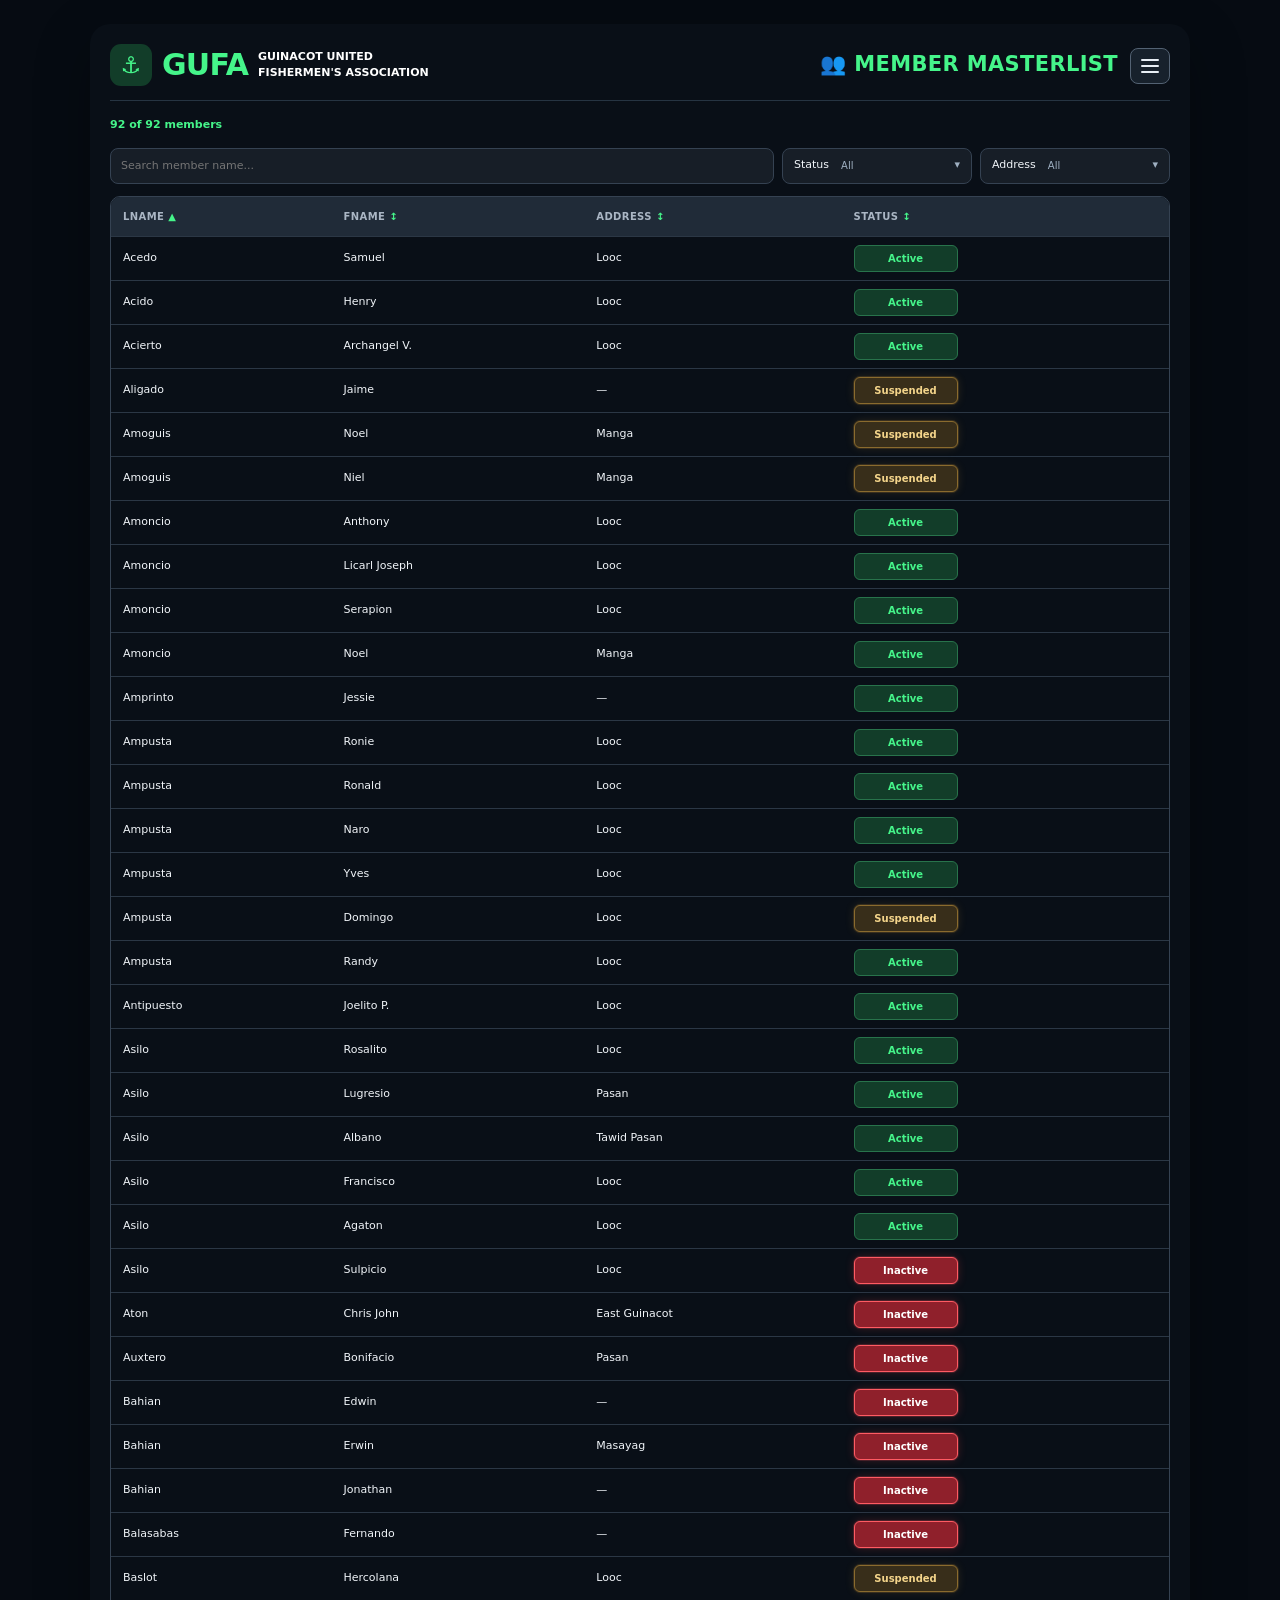
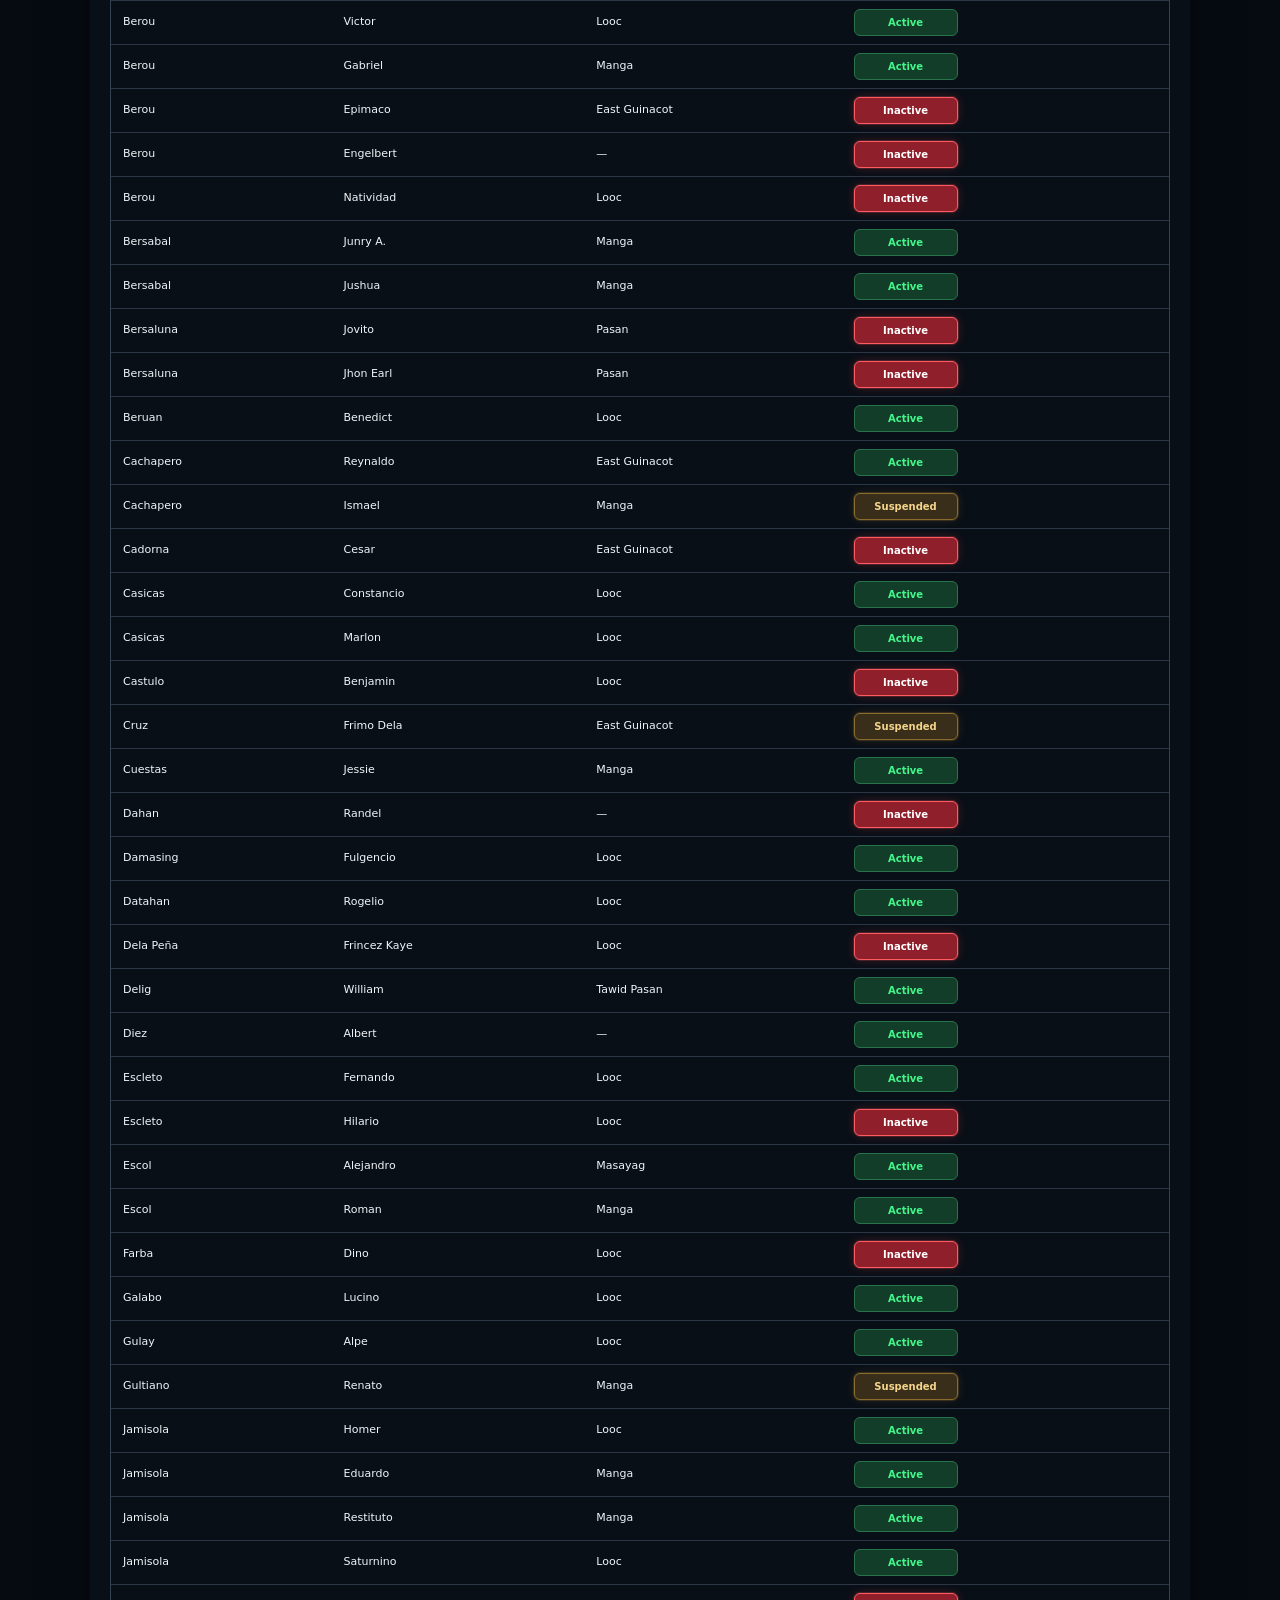
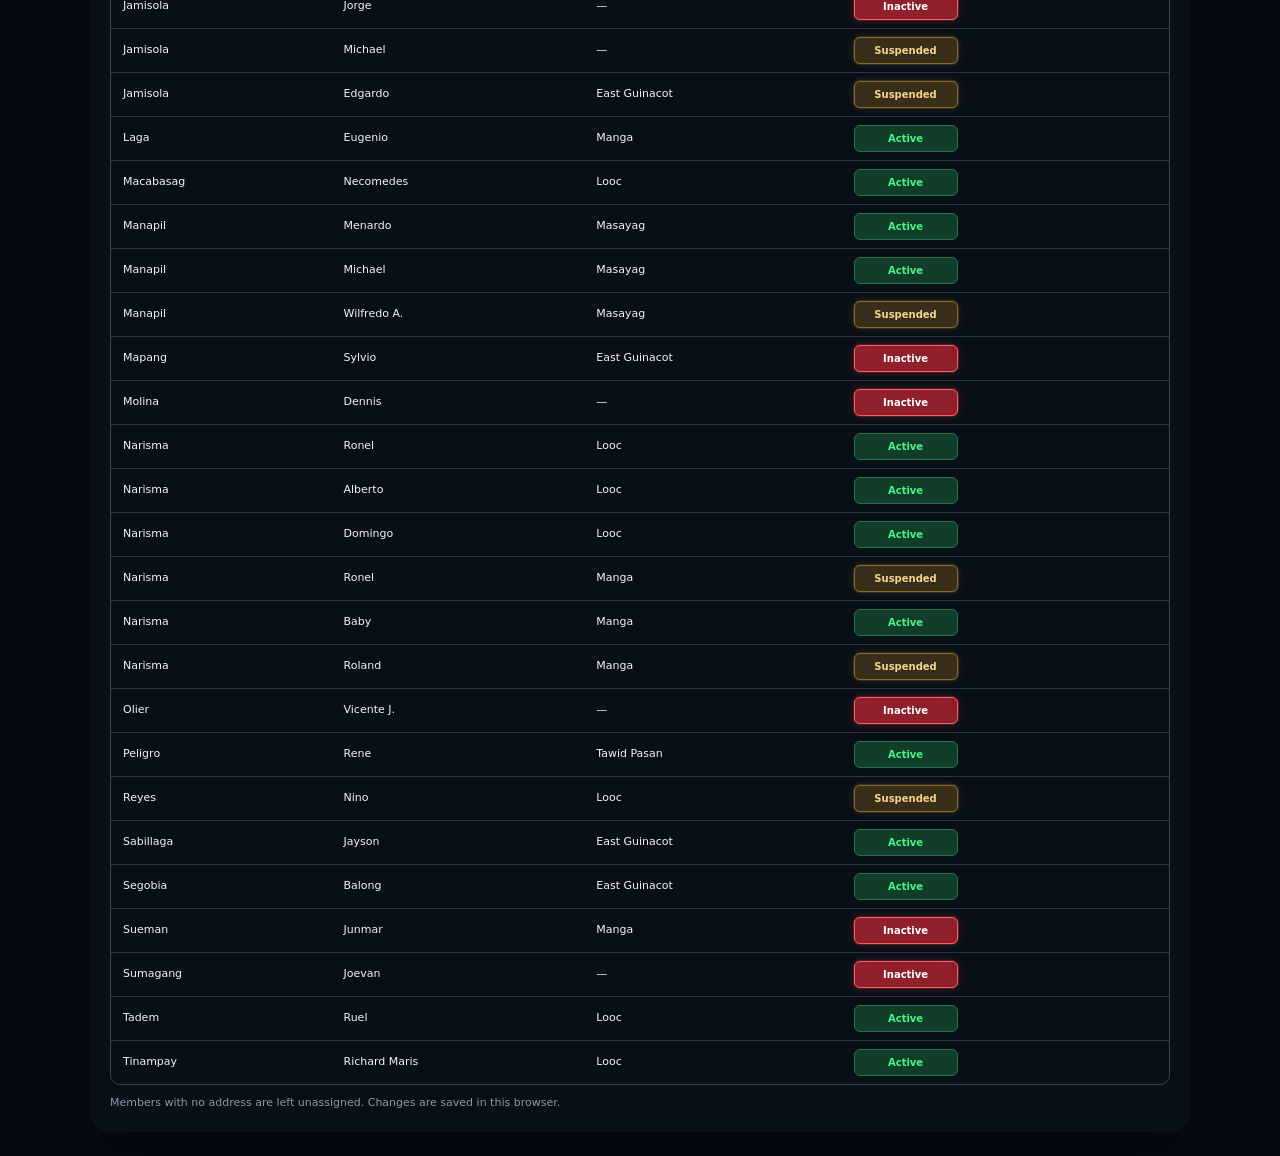
<file: index.html>
<!DOCTYPE html>
<html lang="en">
<head>
  <meta charset="UTF-8" />
  <meta name="viewport" content="width=device-width, initial-scale=1.0" />
  <meta name="theme-color" content="#090f17" />
  <meta name="description" content="GUFA — Guinacot United Fishermen's Association. Access the member masterlist, Bantay Schedule, and weekly attendance in one place." />
  <meta property="og:type" content="website" />
  <meta property="og:site_name" content="GUFA | Guinacot United Fishermen's Association" />
  <meta property="og:title" content="GUFA | Guinacot United Fishermen's Association" />
  <meta property="og:description" content="Member Masterlist, Bantay Schedule, and Attendance — the community hub of Guinacot United Fishermen's Association." />
  <meta property="og:url" content="https://alpegulayni.github.io/Lambaklad/" />
  <meta property="og:image" content="https://alpegulayni.github.io/Lambaklad/assets/gufa-social-preview.jpg" />
  <meta property="og:image:secure_url" content="https://alpegulayni.github.io/Lambaklad/assets/gufa-social-preview.jpg" />
  <meta property="og:image:type" content="image/jpeg" />
  <meta property="og:image:width" content="1200" />
  <meta property="og:image:height" content="630" />
  <meta property="og:image:alt" content="GUFA — Guinacot United Fishermen's Association" />
  <meta name="twitter:card" content="summary_large_image" />
  <meta name="twitter:title" content="GUFA | Guinacot United Fishermen's Association" />
  <meta name="twitter:description" content="Member Masterlist, Bantay Schedule, and Attendance in one place." />
  <meta name="twitter:image" content="https://alpegulayni.github.io/Lambaklad/assets/gufa-social-preview.jpg" />
  <title>GUFA | Guinacot United Fishermen's Association</title>
  <link href="https://cdn.jsdelivr.net/npm/bootstrap@5.3.3/dist/css/bootstrap.min.css" rel="stylesheet" crossorigin="anonymous" />
  <link rel="stylesheet" href="styles.css" />
  <script src="data.js" defer></script>
  <script src="members.js" defer></script>
</head>
<body>
  <main class="schedule-shell">
    <header class="site-header row g-0">
      <div class="col-6 header-brand-col">
        <div class="brand">
          <div class="brand-mark" aria-hidden="true">⚓</div>
          <div class="brand-copy">
            <div class="brand-name">GUFA</div>
            <div class="association-name">
              <span>GUINACOT UNITED</span>
              <span>FISHERMEN'S ASSOCIATION</span>
            </div>
          </div>
        </div>
      </div>
      <div class="col-6 header-title-col">
        <h1 id="page-title">👥 MEMBER MASTERLIST</h1>
      </div>
      <nav class="gufa-menu-nav" aria-label="GUFA pages"><div class="dropdown"><button class="gufa-menu-toggle dropdown-toggle" type="button" data-bs-toggle="dropdown" aria-expanded="false" aria-label="Open navigation menu"><span class="gufa-menu-icon" aria-hidden="true"><span></span><span></span><span></span></span></button><ul class="dropdown-menu dropdown-menu-end gufa-dropdown-menu"><li><a class="dropdown-item active" href="./" aria-current="page">Member Masterlist</a></li><li><a class="dropdown-item" href="schedule/">Bantay Schedule</a></li><li><a class="dropdown-item" href="attendance/">Attendance</a></li></ul></div></nav>
    </header>


    <section id="members-page" class="members-page" aria-label="Member masterlist">
      <div class="members-toolbar">
        <div class="members-count" id="members-count"></div>
      </div>
      <div class="members-filters">
        <input id="member-search" type="search" placeholder="Search member name..." aria-label="Search members">
        <details class="member-filter-dropdown" id="member-status-filter">
          <summary><span>Status</span><span class="filter-selection-count">All</span></summary>
          <div class="member-filter-panel">
            <div class="filter-panel-actions"><button type="button" data-filter-action="toggle">Select all</button></div>
            <label><input type="checkbox" value="Active"> Active</label>
            <label><input type="checkbox" value="Suspended"> Suspended</label>
            <label><input type="checkbox" value="Inactive"> Inactive</label>
          </div>
        </details>
        <details class="member-filter-dropdown" id="member-address-filter">
          <summary><span>Address</span><span class="filter-selection-count">All</span></summary>
          <div class="member-filter-panel">
            <div class="filter-panel-actions"><button type="button" data-filter-action="toggle">Select all</button></div>
            <label><input type="checkbox" value="Looc"> Looc</label>
            <label><input type="checkbox" value="Pasan"> Pasan</label>
            <label><input type="checkbox" value="Manga"> Manga</label>
            <label><input type="checkbox" value="East Guinacot"> East Guinacot</label>
            <label><input type="checkbox" value="Tawid Pasan"> Tawid Pasan</label>
            <label><input type="checkbox" value="Unassigned"> Unassigned</label>
          </div>
        </details>
      </div>
      <div class="members-table-wrap">
        <table class="members-table">
          <thead><tr>
            <th class="member-name-col lname-col"><button type="button" class="column-sort" data-member-sort="lastName">LNAME <span class="sort-indicator">↕</span></button></th>
            <th class="member-name-col fname-col"><button type="button" class="column-sort" data-member-sort="firstName">FNAME <span class="sort-indicator">↕</span></button></th>
            <th><button type="button" class="column-sort" data-member-sort="address">Address <span class="sort-indicator">↕</span></button></th>
            <th><button type="button" class="column-sort" data-member-sort="status">Status <span class="sort-indicator">↕</span></button></th>
          </tr></thead>
          <tbody id="members-table-body"></tbody>
        </table>
      </div>
      <p class="members-footnote">Members with no address are left unassigned. Changes are saved in this browser.</p>
    </section>


  </main>
  <script src="https://cdn.jsdelivr.net/npm/bootstrap@5.3.3/dist/js/bootstrap.bundle.min.js" crossorigin="anonymous"></script>
</body>
</html>
</file>
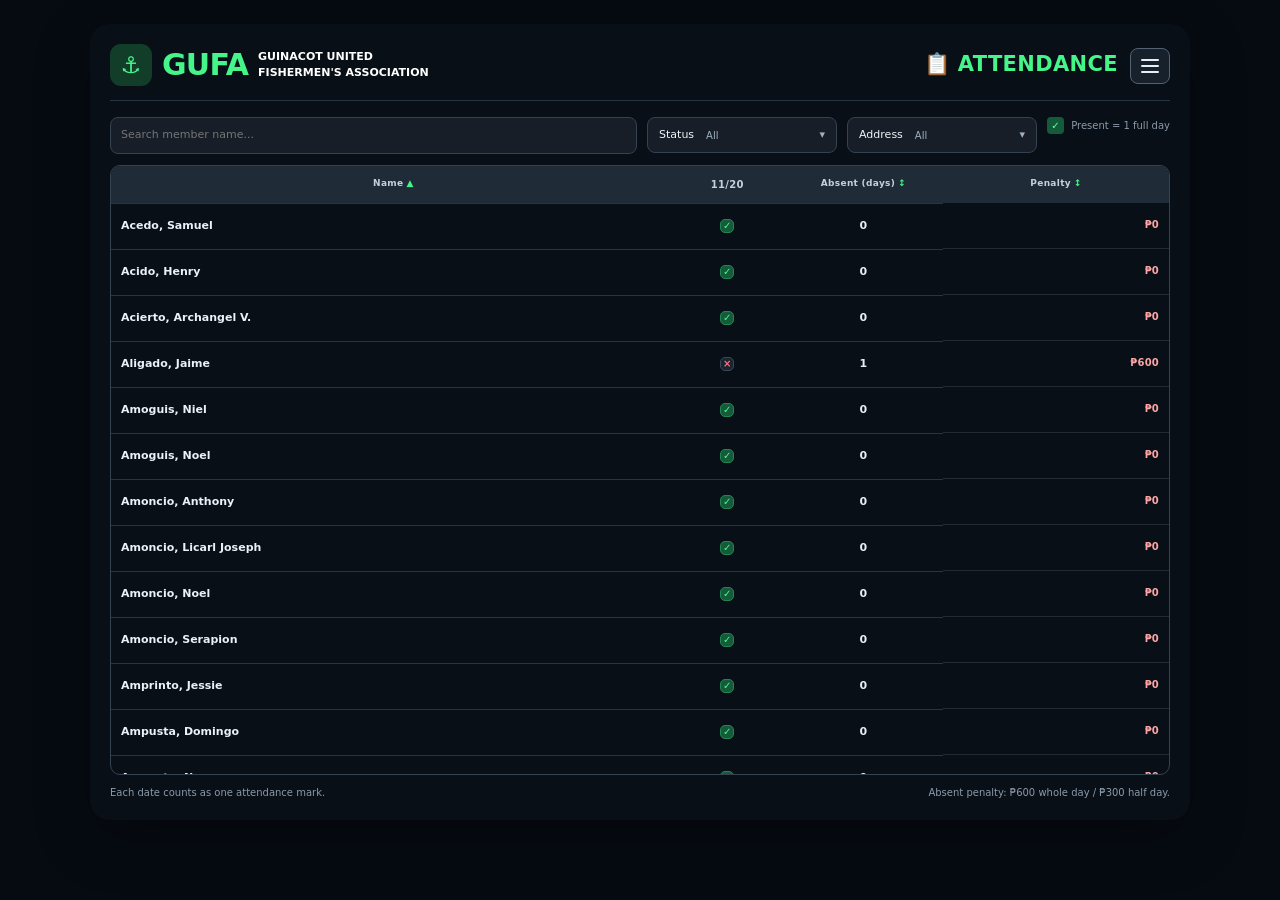
<file: attendance/index.html>
<!DOCTYPE html>
<html lang="en">
<head>
  <meta charset="UTF-8" />
  <meta name="viewport" content="width=device-width, initial-scale=1.0" />
  <meta name="theme-color" content="#090f17" />
  <meta name="description" content="GUFA attendance records and member attendance information — Guinacot United Fishermen's Association." />
  <link rel="canonical" href="https://alpegulayni.github.io/Lambaklad/attendance/" />
  <meta property="og:type" content="website" />
  <meta property="og:site_name" content="GUFA | Guinacot United Fishermen's Association" />
  <meta property="og:title" content="GUFA | Attendance" />
  <meta property="og:description" content="GUFA attendance records and member attendance information — Guinacot United Fishermen's Association." />
  <meta property="og:url" content="https://alpegulayni.github.io/Lambaklad/attendance/" />
  <meta property="og:image" content="https://alpegulayni.github.io/Lambaklad/assets/attendance-social-preview.jpg" />
  <meta property="og:image:secure_url" content="https://alpegulayni.github.io/Lambaklad/assets/attendance-social-preview.jpg" />
  <meta property="og:image:type" content="image/jpeg" />
  <meta property="og:image:width" content="1200" />
  <meta property="og:image:height" content="630" />
  <meta property="og:image:alt" content="GUFA — Guinacot United Fishermen's Association" />
  <meta name="twitter:card" content="summary_large_image" />
  <meta name="twitter:title" content="GUFA | Attendance" />
  <meta name="twitter:description" content="GUFA attendance records and member attendance information — Guinacot United Fishermen's Association." />
  <meta name="twitter:image" content="https://alpegulayni.github.io/Lambaklad/assets/attendance-social-preview.jpg" />
  <title>GUFA | Attendance</title>
  <link href="https://cdn.jsdelivr.net/npm/bootstrap@5.3.3/dist/css/bootstrap.min.css" rel="stylesheet" crossorigin="anonymous" />
  <link rel="stylesheet" href="../styles.css" />
  <script src="../data.js" defer></script>
  <script src="attendance.js" defer></script>
</head>
<body>
  <main class="schedule-shell">
    <header class="site-header row g-0">
      <div class="col-6 header-brand-col">
        <div class="brand">
          <div class="brand-mark" aria-hidden="true">⚓</div>
          <div class="brand-copy">
            <div class="brand-name">GUFA</div>
            <div class="association-name">
              <span>GUINACOT UNITED</span>
              <span>FISHERMEN'S ASSOCIATION</span>
            </div>
          </div>
        </div>
      </div>
      <div class="col-6 header-title-col">
        <h1>📋 ATTENDANCE</h1>
      </div>
      <nav class="gufa-menu-nav" aria-label="GUFA pages"><div class="dropdown"><button class="gufa-menu-toggle dropdown-toggle" type="button" data-bs-toggle="dropdown" aria-expanded="false" aria-label="Open navigation menu"><span class="gufa-menu-icon" aria-hidden="true"><span></span><span></span><span></span></span></button><ul class="dropdown-menu dropdown-menu-end gufa-dropdown-menu"><li><a class="dropdown-item" href="../" >Member Masterlist</a></li><li><a class="dropdown-item" href="../schedule/">Bantay Schedule</a></li><li><a class="dropdown-item active" href="./" aria-current="page">Attendance</a></li></ul></div></nav>
    </header>


    <section class="attendance-page" aria-label="Weekly attendance">
<div class="attendance-tools">
        <input id="attendance-search" type="search" placeholder="Search member name..." aria-label="Search members" />
        <details class="member-filter-dropdown attendance-filter-dropdown" id="attendance-status-filter">
          <summary><span>Status</span><span class="filter-selection-count">All</span></summary>
          <div class="member-filter-panel">
            <div class="filter-panel-actions"><button type="button" data-filter-action="toggle">Select all</button></div>
            <label><input type="checkbox" value="Active"> Active</label>
            <label><input type="checkbox" value="Suspended"> Suspended</label>
            <label><input type="checkbox" value="Inactive"> Inactive</label>
          </div>
        </details>
        <details class="member-filter-dropdown attendance-filter-dropdown" id="attendance-address-filter">
          <summary><span>Address</span><span class="filter-selection-count">All</span></summary>
          <div class="member-filter-panel">
            <div class="filter-panel-actions"><button type="button" data-filter-action="toggle">Select all</button></div>
            <label><input type="checkbox" value="Looc"> Looc</label>
            <label><input type="checkbox" value="Pasan"> Pasan</label>
            <label><input type="checkbox" value="Manga"> Manga</label>
            <label><input type="checkbox" value="East Guinacot"> East Guinacot</label>
            <label><input type="checkbox" value="Tawid Pasan"> Tawid Pasan</label>
            <label><input type="checkbox" value="Unassigned"> Unassigned</label>
          </div>
        </details>
        <span class="attendance-key"><b>✓</b> Present = 1 full day</span>
      </div>
      <div class="attendance-table-wrap">
        <table class="attendance-table">
          <thead><tr class="day-heading"><th>Name</th><th>Loading attendance…</th><th>Absent (days)</th><th>Penalty</th></tr></thead>
          <tbody id="attendance-table-body"></tbody>
        </table>
      </div>
      <div class="attendance-footer"><span>Each date counts as one attendance mark.</span><span>Absent penalty: ₱600 whole day / ₱300 half day.</span></div>
    </section>
  </main>
  <script src="https://cdn.jsdelivr.net/npm/bootstrap@5.3.3/dist/js/bootstrap.bundle.min.js" crossorigin="anonymous"></script>
</body>
</html>
</file>
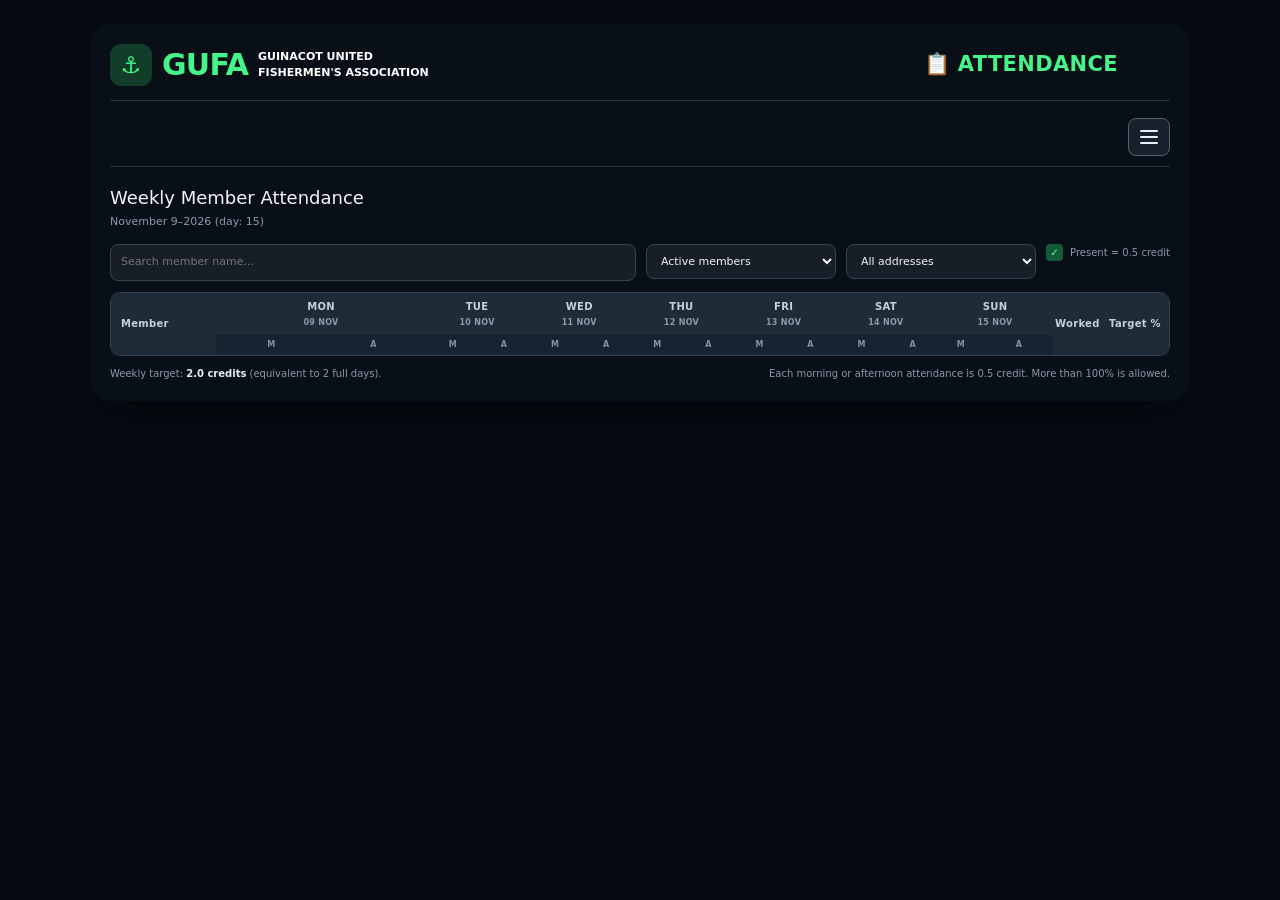
<file: attendance.html>
<!DOCTYPE html>
<html lang="en">
<head>
  <meta charset="UTF-8" />
  <meta name="viewport" content="width=device-width, initial-scale=1.0" />
  <meta name="theme-color" content="#090f17" />
  <title>GUFA | Attendance</title>
  <link href="https://cdn.jsdelivr.net/npm/bootstrap@5.3.3/dist/css/bootstrap.min.css" rel="stylesheet" crossorigin="anonymous" />
  <link rel="stylesheet" href="styles.css" />
  <script src="data.js" defer></script>
  <script src="attendance-data.js" defer></script>
  <script src="attendance.js" defer></script>
</head>
<body>
  <main class="schedule-shell">
    <header class="site-header row g-0">
      <div class="col-6 header-brand-col">
        <div class="brand">
          <div class="brand-mark" aria-hidden="true">⚓</div>
          <div class="brand-copy">
            <div class="brand-name">GUFA</div>
            <div class="association-name">
              <span>GUINACOT UNITED</span>
              <span>FISHERMEN'S ASSOCIATION</span>
            </div>
          </div>
        </div>
      </div>
      <div class="col-6 header-title-col">
        <h1>📋 ATTENDANCE</h1>
      </div>
    </header>

    <nav class="gufa-menu-nav" aria-label="GUFA pages"><div class="dropdown"><button class="gufa-menu-toggle dropdown-toggle" type="button" data-bs-toggle="dropdown" aria-expanded="false" aria-label="Open navigation menu"><span class="gufa-menu-icon" aria-hidden="true"><span></span><span></span><span></span></span></button><ul class="dropdown-menu dropdown-menu-end gufa-dropdown-menu"><li><a class="dropdown-item" href="index.html">Bantay Schedule</a></li><li><a class="dropdown-item" href="index.html?page=members">Member Masterlist</a></li><li><a class="dropdown-item active" href="attendance.html" aria-current="page">Attendance</a></li></ul></div></nav>

    <section class="attendance-page" aria-label="Weekly attendance">
      <div class="members-toolbar attendance-toolbar">
        <div><h2>Weekly Member Attendance</h2><p id="attendance-week-label">November 9–15, 2026</p></div>
        <div class="attendance-summary" id="attendance-summary"></div>
      </div>
      <div class="attendance-tools">
        <input id="attendance-search" type="search" placeholder="Search member name..." aria-label="Search members" />
        <select id="attendance-status-filter" aria-label="Filter member status"><option value="Active">Active members</option><option value="All">All members</option><option value="Suspended">Suspended members</option></select>
        <select id="attendance-address-filter" aria-label="Filter by address"><option value="All">All addresses</option><option value="Looc">Looc</option><option value="Pasan">Pasan</option><option value="Manga">Manga</option><option value="East Guinacot">East Guinacot</option><option value="Unassigned">Unassigned</option></select>
        <span class="attendance-key"><b>✓</b> Present = 0.5 credit</span>
      </div>
      <div class="attendance-table-wrap">
        <table class="attendance-table">
          <thead>
            <tr class="day-heading"><th class="attendance-member-head" rowspan="2">Member</th><th colspan="2">MON<br><small>09 NOV</small></th><th colspan="2">TUE<br><small>10 NOV</small></th><th colspan="2">WED<br><small>11 NOV</small></th><th colspan="2">THU<br><small>12 NOV</small></th><th colspan="2">FRI<br><small>13 NOV</small></th><th colspan="2">SAT<br><small>14 NOV</small></th><th colspan="2">SUN<br><small>15 NOV</small></th><th rowspan="2">Worked</th><th rowspan="2">Target %</th></tr>
            <tr class="session-heading"><th>M</th><th>A</th><th>M</th><th>A</th><th>M</th><th>A</th><th>M</th><th>A</th><th>M</th><th>A</th><th>M</th><th>A</th><th>M</th><th>A</th></tr>
          </thead>
          <tbody id="attendance-table-body"></tbody>
        </table>
      </div>
      <div class="attendance-footer"><span>Weekly target: <strong>2.0 credits</strong> (equivalent to 2 full days).</span><span>Each morning or afternoon attendance is 0.5 credit. More than 100% is allowed.</span></div>
    </section>
  </main>
  <script src="https://cdn.jsdelivr.net/npm/bootstrap@5.3.3/dist/js/bootstrap.bundle.min.js" crossorigin="anonymous"></script>
</body>
</html>
</file>
<file: styles.css>
:root {
  color-scheme: dark;
  --page: #090f17;
  --card: #171e27;
  --card-inner: #202b38;
  --border: #354252;
  --green: #45f58a;
  --text: #f1f5f9;
  --muted: #aab6c4;
}

* { box-sizing: border-box; }

body {
  margin: 0;
  min-height: 100vh;
  padding: 24px;
  background: #060b12;
  color: var(--text);
  font-family: Inter, ui-sans-serif, system-ui, -apple-system, BlinkMacSystemFont, "Segoe UI", sans-serif;
}

.schedule-shell {
  width: min(1100px, 100%);
  margin: 0 auto;
  padding: 20px;
  border-radius: 20px;
  background: var(--page);
  box-shadow: 0 18px 55px rgba(0, 0, 0, .28);
}

.site-header {
  position: relative;
  min-height: 54px;
  display: flex;
  align-items: center;
  justify-content: flex-start;
  border-bottom: 1px solid #263442;
  padding: 0 0 14px;
}

.brand {
  display: flex;
  align-items: center;
  gap: 10px;
  min-width: 0;
}

.brand-mark {
  width: 42px;
  height: 42px;
  display: grid;
  place-items: center;
  flex: 0 0 42px;
  border-radius: 11px;
  background: #123d29;
  color: var(--green);
  font-size: 23px;
}

.brand-name {
  color: var(--green);
  font-size: 30px;
  line-height: 1;
  font-weight: 850;
  letter-spacing: -.8px;
}

.association-name {
  display: flex;
  flex-direction: column;
  gap: 2px;
  color: #fff;
  font-size: 11px;
  line-height: 1.25;
  font-weight: 750;
  white-space: nowrap;
}

.site-header h1 {
  position: absolute;
  left: 50%;
  top: 50%;
  transform: translate(-50%, -50%);
  margin: 0;
  color: var(--green);
  font-size: clamp(15px, 2vw, 21px);
  line-height: 1;
  font-weight: 850;
  letter-spacing: .35px;
  white-space: nowrap;
}

.schedule-grid {
  display: grid;
  grid-template-columns: repeat(2, minmax(0, 1fr));
  gap: 12px;
  padding-top: 16px;
}


.maintenance-card {
  min-width: 0;
  padding: 16px 18px;
  border: 1px solid #37628a;
  border-left: 4px solid #62adff;
  border-radius: 13px;
  background: linear-gradient(120deg, #1b2c40, #172333);
}

.maintenance-heading {
  display: flex;
  align-items: center;
  justify-content: space-between;
  gap: 12px;
  color: #eaf4ff;
  font-size: 13px;
  font-weight: 850;
}

.maintenance-badge {
  padding: 5px 9px;
  border-radius: 6px;
  background: #285681;
  color: #eaf4ff;
  font-size: 9px;
  font-weight: 850;
  white-space: nowrap;
}

.maintenance-dates {
  margin-top: 10px;
  color: #fff;
  font-size: 20px;
  font-weight: 900;
  letter-spacing: .2px;
}

.maintenance-card p {
  margin: 7px 0 12px;
  color: #c3d3e5;
  font-size: 11px;
  line-height: 1.5;
}

.maintenance-note {
  padding-top: 9px;
  border-top: 1px solid #38516c;
  color: #8fc5ff;
  font-size: 9px;
  font-weight: 850;
  letter-spacing: .5px;
}

.schedule-card {
  min-width: 0;
  padding: 12px;
  border: 1px solid var(--border);
  border-radius: 13px;
  background: var(--card);
}

.schedule-card.is-today {
  padding: 10px;
  border: 3px solid var(--green);
  background: #123d29;
}

/* Past duty is visually subdued to indicate it has been completed. */
  /* .schedule-card.is-yesterday {
    opacity: .58;
    filter: grayscale(.72);
    background: #171d26;
    border-color: #303846;
  } */

/* .schedule-card.is-yesterday .group-label {
  color: #9aa4b2;
} */

/* .schedule-card.is-yesterday .fisherman {
  background: #202733;
  border-color: #303846;
} */

.card-top {
  display: grid;
  grid-template-columns: minmax(0, 1fr) minmax(0, 1fr) minmax(0, 1fr);
  align-items: center;
  gap: 4px;
  margin-bottom: 10px;
  min-height: 22px;
}

.date-label {
  display: flex;
  align-items: baseline;
  gap: 5px;
  min-width: 0;
  white-space: nowrap;
}

.date-label strong {
  color: #fff;
  font-size: 12px;
  font-weight: 850;
}

.date-label span {
  color: var(--muted);
  font-size: 10px;
  font-weight: 650;
}

.group-label {
  color: var(--green);
  text-align: center;
  white-space: nowrap;
  font-size: 11px;
  font-weight: 850;
}

.status {
  justify-self: end;
  padding: 5px 7px;
  border-radius: 6px;
  color: #fff;
  font-size: 9px;
  line-height: 1;
  font-weight: 850;
  letter-spacing: .2px;
  white-space: nowrap;
}

.status-yesterday { background: #64748b; } 
.status-today { background: #d92d3a; }
.status-upcoming { background: #2563a8; }
/* .status-yesterday { background: #2563a8; } */

.fishermen-grid {
  display: grid;
  grid-template-columns: repeat(2, minmax(0, 1fr));
  gap: 6px;
}

.fisherman {
  display: flex;
  align-items: center;
  gap: 6px;
  min-width: 0;
  min-height: 32px;
  padding: 6px 7px;
  border: 1px solid #344456;
  border-radius: 7px;
  background: var(--card-inner);
  color: var(--text);
  font-size: 11px;
  line-height: 1.2;
  font-weight: 650;
  overflow-wrap: anywhere;
}

.is-today .fisherman {
  border-color: #28734b;
  background: #174b34;
}

.avatar {
  width: 17px;
  height: 17px;
  flex: 0 0 17px;
  display: grid;
  place-items: center;
  border-radius: 50%;
  background: #293a49;
  color: var(--green);
  font-size: 10px;
  object-fit: cover;
}

.schedule-footer {
  margin-top: 16px;
  padding-top: 13px;
  border-top: 1px solid #263442;
}

.legend {
  display: flex;
  flex-wrap: wrap;
  align-items: center;
  gap: 8px;
}

.legend-item {
  padding: 6px 9px;
  border-radius: 6px;
  color: white;
  font-size: 10px;
  font-weight: 800;
}

/* .legend-item.yesterday { background: #64748b; } */
.legend-item.today { background: #d92d3a; }
.legend-item.upcoming { background: #2563a8; }
.legend-item.yesterday { background: #2563a8; }

.schedule-footer p {
  margin: 12px 0 0;
  color: #8b9aaa;
  text-align: center;
  font-size: 10px;
  font-weight: 650;
  letter-spacing: .3px;
}

@media (max-width: 640px) {
  body { padding: 10px; }
  .schedule-shell { padding: 12px; }
  .brand { gap: 6px; }
  .brand-mark { width: 32px; height: 32px; flex-basis: 32px; font-size: 18px; }
  .brand-name { font-size: 23px; }
  .association-name { font-size: 8px; }
  .site-header h1 { font-size: 12px; }
  .schedule-grid { gap: 8px; }
  .schedule-card { padding: 8px; }
  .schedule-card.is-today { padding: 6px; }
  .card-top { gap: 2px; }
  .date-label { gap: 3px; }
  .date-label strong { font-size: 10px; }
  .date-label span { font-size: 9px; }
  .group-label { font-size: 9px; }
  .status { padding: 4px 5px; font-size: 8px; }
  .fishermen-grid { gap: 4px; }
  .fisherman { padding: 5px 4px; gap: 4px; font-size: 9px; min-height: 29px; }
  .avatar { width: 14px; height: 14px; flex-basis: 14px; font-size: 8px; }
}

@media (max-width: 390px) {
  .association-name { font-size: 7px; }
  .brand-name { font-size: 20px; }
  .site-header h1 { font-size: 10px; }
  .status { font-size: 7px; }
}

@media (max-width: 640px) {
  .maintenance-card { padding: 12px; }
  .maintenance-dates { font-size: 17px; }
}


.page-nav { display:flex; gap:8px; margin:14px 0 2px; padding-bottom:10px; border-bottom:1px solid #263442; }
.nav-link { display:inline-flex; padding:8px 12px; border:1px solid #354252; border-radius:8px; color:#aab6c4; text-decoration:none; font-size:11px; font-weight:800; }
.nav-link:hover, .nav-link.active { border-color:#28734b; background:#123d29; color:#45f58a; }
.members-page { padding-top:16px; }
.members-page[hidden], #schedule-page[hidden], #schedule-footer[hidden] { display:none !important; }
.members-toolbar { display:flex; align-items:center; justify-content:space-between; gap:12px; margin-bottom:14px; }
.members-toolbar h2 { margin:0; color:#f1f5f9; font-size:18px; }
.members-toolbar p, .members-footnote { margin:5px 0 0; color:#8b9aaa; font-size:11px; }
.members-count { color:#45f58a; font-size:11px; font-weight:800; }
.members-filters { display:grid; grid-template-columns:minmax(180px,1fr) 145px 165px 165px; gap:8px; margin-bottom:12px; }
.members-filters input, .members-filters select, .member-select { min-width:0; padding:9px 10px; border:1px solid #354252; border-radius:8px; background:#171e27; color:#f1f5f9; font:inherit; font-size:11px; }
.members-table-wrap { overflow-x:auto; border:1px solid #354252; border-radius:10px; }
.members-table { width:100%; border-collapse:collapse; text-align:left; }
.members-table th { padding:10px 12px; background:#202b38; color:#aab6c4; font-size:10px; text-transform:uppercase; letter-spacing:.4px; }
.members-table td { padding:8px 12px; border-top:1px solid #2b3745; color:#f1f5f9; font-size:11px; }
.member-identity { display:flex; align-items:center; gap:9px; }
.member-identity img, .member-initials { width:30px; height:30px; flex:0 0 30px; border-radius:50%; object-fit:cover; }
.member-initials { display:grid; place-items:center; background:#293a49; color:#45f58a; font-size:9px; font-weight:850; }
.member-select { min-width:130px; padding:6px 8px; }
.members-footnote { margin-top:10px; line-height:1.5; }
@media (max-width:640px) {
  .page-nav { gap:5px; } .nav-link { padding:7px 8px; font-size:9px; }
  .members-filters { grid-template-columns:1fr 1fr; } .members-filters input { grid-column:1 / -1; }
  .members-toolbar { align-items:flex-start; flex-direction:column; }
  .members-table th, .members-table td { padding:7px 8px; }
}

/* Weekly attendance page */
.attendance-page { padding-top:16px; }
.attendance-toolbar { align-items:center; }
.attendance-summary { color:#45f58a; font-size:11px; font-weight:800; text-align:right; }
.attendance-tools { display:flex; align-items:center; gap:9px; margin-bottom:11px; }
.attendance-tools input, .attendance-tools select { min-width:0; padding:9px 10px; border:1px solid #354252; border-radius:8px; background:#171e27; color:#f1f5f9; font:inherit; font-size:11px; }
.attendance-tools input { flex:1; }
.attendance-key { color:#8b9aaa; font-size:10px; white-space:nowrap; }
.attendance-key b { display:inline-grid; place-items:center; width:17px; height:17px; margin-right:4px; border-radius:4px; background:#145c39; color:#6cffaa; }
.attendance-table-wrap { overflow:auto; max-height:calc(100vh - 290px); border:1px solid #354252; border-radius:10px; }
.attendance-table { width:100%; min-width:900px; border-collapse:separate; border-spacing:0; text-align:center; font-variant-numeric:tabular-nums; }
.attendance-table th { position:sticky; top:0; z-index:2; padding:7px 4px; background:#202b38; color:#c5d0dc; font-size:9px; font-weight:850; letter-spacing:.3px; }
.attendance-table .day-heading th { height:37px; }
.attendance-table th small { color:#8b9aaa; font-size:8px; }
.attendance-table .session-heading th { top:51px; padding:4px; background:#172330; color:#8293a5; font-size:8px; }
.attendance-table .attendance-member-head { left:0; z-index:4; min-width:185px; text-align:left; }
.attendance-table td { height:38px; padding:4px; border-top:1px solid #273442; color:#e5edf5; font-size:10px; }
.attendance-table .attendance-member { position:sticky; left:0; z-index:1; min-width:185px; display:table-cell; background:#111a24; text-align:left; white-space:nowrap; }
.attendance-member { align-items:center; }
.attendance-member img, .attendance-member .member-initials { display:inline-grid; vertical-align:middle; width:25px; height:25px; margin-right:7px; border-radius:50%; object-fit:cover; }
.attendance-member strong { display:inline-block; vertical-align:middle; max-width:135px; overflow:hidden; text-overflow:ellipsis; }
.attendance-member small { display:block; margin-left:32px; color:#7f91a3; font-size:8px; }
.attendance-check-cell { width:27px; }
.attendance-check { width:22px; height:22px; padding:0; border:1px solid #394858; border-radius:5px; background:#1a2530; color:#64748b; cursor:pointer; font-size:12px; font-weight:900; }
.attendance-check:hover { border-color:#45f58a; }
.attendance-check.is-present { border-color:#218653; background:#145c39; color:#6cffaa; }
.attendance-worked { min-width:52px; color:#f1f5f9 !important; font-weight:850; }
.attendance-target { min-width:75px; }
.attendance-target strong { display:block; color:#45f58a; font-size:10px; }
.attendance-progress { display:block; width:48px; height:4px; margin:4px auto 0; overflow:hidden; border-radius:5px; background:#293746; }
.attendance-progress i { display:block; height:100%; border-radius:5px; background:#36d879; }
.attendance-inactive { opacity:.48; }
.attendance-footer { display:flex; justify-content:space-between; gap:12px; margin-top:10px; color:#8b9aaa; font-size:10px; }
.attendance-footer strong { color:#e6edf5; }
@media (max-width:640px) {
  .attendance-toolbar { align-items:flex-start; }
  .attendance-tools { flex-wrap:wrap; }
  .attendance-tools input { flex-basis:100%; }
  .attendance-tools select { flex:1; }
  .attendance-key { font-size:9px; }
  .attendance-table-wrap { max-height:calc(100vh - 330px); }
  .attendance-footer { flex-direction:column; gap:4px; }
}

/* Bootstrap responsive shell and navigation */
.gufa-navbar{margin:12px 0 2px;padding:8px 0 10px;border-bottom:1px solid #263442;background:transparent}.gufa-navbar .navbar-brand{color:var(--green);font-size:13px;font-weight:850;letter-spacing:.4px}.gufa-navbar .navbar-toggler{border-color:#536273;padding:5px 8px;box-shadow:none}.gufa-navbar .navbar-toggler:focus{box-shadow:0 0 0 2px rgba(69,245,138,.2)}.gufa-nav-link{display:inline-flex;align-items:center;width:fit-content;padding:8px 12px;border:1px solid #354252;border-radius:8px;color:#aab6c4;text-decoration:none;font-size:11px;font-weight:800;transition:background .15s ease,border-color .15s ease}.gufa-nav-link:hover,.gufa-nav-link.active{border-color:#28734b;background:#123d29;color:#45f58a}.gufa-navbar .navbar-collapse{padding-top:6px}.gufa-navbar .navbar-nav{align-items:flex-start}@media(min-width:992px){.gufa-navbar .navbar-collapse{padding-top:0}}@media(max-width:767.98px){body{padding:8px}.schedule-shell{width:100%;padding:12px;border-radius:14px}.site-header{min-height:unset;flex-wrap:wrap;gap:10px;padding-bottom:12px}.site-header h1{position:static;transform:none;width:100%;text-align:left;font-size:clamp(13px,3.5vw,18px);white-space:normal}.association-name{white-space:normal}.schedule-grid{grid-template-columns:1fr}.members-filters{grid-template-columns:repeat(2,minmax(0,1fr))}.members-filters input{grid-column:1/-1}.attendance-tools{display:grid;grid-template-columns:repeat(2,minmax(0,1fr))}.attendance-tools input{grid-column:1/-1;width:100%}.attendance-key{grid-column:1/-1}.attendance-table-wrap{max-height:65vh;-webkit-overflow-scrolling:touch}.members-table-wrap,.attendance-table-wrap{max-width:100%}}@media(max-width:420px){.schedule-shell{padding:9px}.brand-mark{width:30px;height:30px;flex-basis:30px}.brand-name{font-size:21px}.association-name{font-size:8px}.gufa-nav-link{width:100%}.members-filters,.attendance-tools{grid-template-columns:1fr}.members-filters input,.attendance-tools input,.attendance-key{grid-column:auto}.members-table{min-width:540px}.attendance-footer{font-size:9px}}


/* Equal-width header: brand left (50%), page title right (50%).
   Kept below earlier breakpoints to override centered/stacked header rules. */
.site-header.row {
  display: flex;
  flex-wrap: nowrap;
  align-items: center;
  justify-content: space-between;
  min-height: 54px;
  padding: 0 0 14px;
}
.site-header .header-brand-col,
.site-header .header-title-col {
  flex: 0 0 50%;
  width: 50%;
  max-width: 50%;
  min-width: 0;
}
.site-header .brand {
  display: flex;
  align-items: center;
  gap: 10px;
  min-width: 0;
}
.site-header .brand-copy {
  display: flex;
  align-items: center;
  gap: 10px;
  min-width: 0;
}
.site-header .header-title-col {
  display: flex;
  align-items: center;
  justify-content: flex-end;
  text-align: right;
}
.site-header h1 {
  position: static;
  inset: auto;
  transform: none;
  margin: 0;
  width: auto;
  max-width: 100%;
  text-align: right;
  white-space: normal;
  overflow-wrap: normal;
  font-size: clamp(14px, 2vw, 21px);
  line-height: 1.2;
}
@media (max-width: 767.98px) {
  .site-header.row { flex-wrap: nowrap; gap: 0; }
  .site-header .brand { gap: 7px; }
  .site-header .brand-copy { flex-direction: column; align-items: flex-start; gap: 3px; }
  .site-header .association-name { font-size: 9px; white-space: normal; overflow-wrap: anywhere; }
  .site-header h1 { font-size: clamp(11px, 2.9vw, 17px); text-align: right; }
}
@media (max-width: 420px) {
  .site-header .brand { gap: 5px; }
  .site-header .brand-mark { width: 27px; height: 27px; flex: 0 0 27px; font-size: 16px; }
  .site-header .brand-name { font-size: 20px; }
  .site-header .association-name { font-size: 8px; line-height: 1.15; }
  .site-header h1 { font-size: 11px; }
}

/* Unified GUFA dropdown navigation */
.gufa-menu-nav{display:flex;justify-content:flex-end;align-items:center;position:relative;z-index:20;min-height:48px;margin:10px 0 4px;padding:4px 0 10px;border-bottom:1px solid #263442}
.gufa-menu-toggle{display:inline-flex;align-items:center;justify-content:center;width:42px;height:38px;padding:0;border:1px solid #536273;border-radius:8px;background:#17212c;color:#e8eef5;box-shadow:none}
.gufa-menu-toggle::after{display:none}
.gufa-menu-toggle:hover,.gufa-menu-toggle:focus,.gufa-menu-toggle[aria-expanded=true]{border-color:#45f58a;background:#123d29;color:#45f58a;box-shadow:0 0 0 2px rgba(69,245,138,.12)}
.gufa-menu-icon{display:flex;flex-direction:column;gap:4px;width:18px}
.gufa-menu-icon span{display:block;width:18px;height:2px;border-radius:2px;background:currentColor}
.gufa-dropdown-menu{min-width:220px;margin-top:8px!important;padding:6px;border:1px solid #354252;border-radius:10px;background:#111a24;box-shadow:0 12px 28px rgba(0,0,0,.38)}
.gufa-dropdown-menu .dropdown-item{display:flex;align-items:center;width:100%;min-height:42px;padding:10px 12px;border-radius:6px;color:#c5cfda;font-size:12px;font-weight:750;white-space:nowrap}
.gufa-dropdown-menu .dropdown-item:hover,.gufa-dropdown-menu .dropdown-item:focus{background:#1d2b38;color:#45f58a}
.gufa-dropdown-menu .dropdown-item.active,.gufa-dropdown-menu .dropdown-item:active{background:#123d29;color:#45f58a}
@media(max-width:575.98px){.gufa-menu-nav{margin-top:8px}.gufa-dropdown-menu{min-width:min(220px,calc(100vw - 36px))}}

/* Read-only table presentation */
.member-status-label{display:inline-flex;align-items:center;padding:4px 9px;border:1px solid #354252;border-radius:999px;font-size:10px;font-weight:800;color:#b8c4d0;background:#182330}
.member-status-label.active{border-color:#28734b;color:#45f58a;background:#123d29}
.member-status-label.inactive{border-color:#66505a;color:#d8aab5;background:#35232b}
.attendance-check{display:inline-flex;align-items:center;justify-content:center;min-width:22px;min-height:22px;font-weight:900;user-select:text;cursor:default}
.attendance-check.is-present{color:#45f58a}

/* Mobile-only compact attendance table. Desktop keeps its original sizing. */
@media (max-width: 767.98px) {
  .attendance-table-wrap {
    width: 100%;
    max-width: 100%;
    overflow-x: auto;
    overflow-y: auto;
    -webkit-overflow-scrolling: touch;
  }
  .attendance-table {
    width: 100%;
    min-width: 0;
    table-layout: fixed;
  }
  .attendance-table th,
  .attendance-table td {
    padding: 3px 1px !important;
    font-size: 8px !important;
    line-height: 1.1;
    letter-spacing: -.2px;
    white-space: nowrap;
    text-align: center;
  }
  .attendance-table th:first-child,
  .attendance-table td:first-child {
    width: 76px;
    max-width: 76px;
    overflow: hidden;
    text-overflow: ellipsis;
    text-align: left;
  }
  .attendance-table .attendance-member {
    gap: 3px;
    min-width: 0;
  }
  .attendance-table .attendance-member img,
  .attendance-table .attendance-member .member-initials {
    display: none;
  }
  .attendance-table .attendance-member strong {
    display: block;
    max-width: 70px;
    overflow: hidden;
    text-overflow: ellipsis;
    white-space: nowrap;
    font-size: 8px;
    line-height: 1.1;
  }
  .attendance-table .attendance-member small {
    display: none;
  }
  .attendance-table th:not(:first-child),
  .attendance-table td:not(:first-child) {
    min-width: 0;
  }
  .attendance-table .attendance-check {
    min-width: 0;
    min-height: 0;
    font-size: 9px;
    line-height: 1;
  }
  .attendance-table .attendance-check-cell {
    padding: 2px 0 !important;
  }
  .attendance-table th[rowspan="2"]:not(:first-child),
  .attendance-table td.attendance-worked,
  .attendance-table td.attendance-target {
    width: 32px;
  }
  .attendance-table .attendance-progress {
    display: none;
  }
  .attendance-table .attendance-worked,
  .attendance-table .attendance-target {
    font-size: 8px !important;
  }
  .attendance-table thead small {
    font-size: 7px;
  }
  .attendance-footer {
    gap: 5px;
    font-size: 9px;
    line-height: 1.2;
  }
}

@media (max-width: 390px) {
  .attendance-table th,
  .attendance-table td {
    padding-left: 0 !important;
    padding-right: 0 !important;
    font-size: 7px !important;
  }
  .attendance-table th:first-child,
  .attendance-table td:first-child {
    width: 66px;
    max-width: 66px;
  }
  .attendance-table .attendance-member strong {
    max-width: 62px;
    font-size: 7px;
  }
  .attendance-table td.attendance-worked,
  .attendance-table td.attendance-target {
    width: 27px;
  }
}


/* Mobile attendance: border-light, airy session columns; desktop untouched */
@media (max-width: 767.98px) {
  .attendance-table-wrap {
    overflow-x: hidden;
    padding: 2px 0;
    border: 0;
    border-radius: 0;
    background: transparent;
  }
  .attendance-table {
    width: 100% !important;
    min-width: 0 !important;
    table-layout: fixed;
    border-collapse: separate;
    border-spacing: 0 3px;
  }
  .attendance-table thead th {
    padding: 5px 0 4px !important;
    border: 0 !important;
    background: #1a2633;
    color: #b9c7d5;
    font-size: 7px !important;
    line-height: 1.05;
    letter-spacing: 0;
    text-align: center;
  }
  .attendance-table thead .day-heading th {
    height: auto;
    border-radius: 5px 5px 0 0;
    font-size: 7px !important;
  }
  .attendance-table thead th small {
    display: block;
    margin-top: 2px;
    font-size: 6px !important;
    font-weight: 600;
    letter-spacing: 0;
  }
  .attendance-table thead .session-heading th {
    position: sticky;
    top: 28px;
    padding: 2px 0 4px !important;
    border-radius: 0 0 4px 4px;
    background: #1a2633;
    color: #8293a5;
    font-size: 6px !important;
  }
  .attendance-table th:first-child,
  .attendance-table td:first-child,
  .attendance-table .attendance-member-head,
  .attendance-table .attendance-member {
    width: 66px !important;
    min-width: 66px !important;
    max-width: 66px !important;
    padding-left: 2px !important;
    padding-right: 3px !important;
    overflow: hidden;
    text-overflow: ellipsis;
    text-align: left;
  }
  .attendance-table .attendance-member-head {
    border-radius: 5px 0 0 5px;
  }
  .attendance-table .attendance-member {
    position: sticky;
    left: 0;
    z-index: 1;
    border: 0 !important;
    border-radius: 5px 0 0 5px;
    background: #172330;
  }
  .attendance-table .attendance-member img,
  .attendance-table .attendance-member .member-initials,
  .attendance-table .attendance-member small {
    display: none !important;
  }
  .attendance-table .attendance-member strong {
    display: block;
    max-width: 61px;
    overflow: hidden;
    text-overflow: ellipsis;
    white-space: nowrap;
    font-size: 7px !important;
    line-height: 1.15;
  }
  .attendance-table tbody td {
    height: 29px;
    padding: 3px 0 !important;
    border: 0 !important;
    background: #121d28;
    color: #dce5ee;
    font-size: 8px !important;
    line-height: 1;
    text-align: center;
  }
  .attendance-table tbody tr:nth-child(even) td {
    background: #15212d;
  }
  .attendance-table tbody td:last-child {
    border-radius: 0 5px 5px 0;
  }
  .attendance-table .attendance-check-cell {
    width: auto;
    min-width: 0;
    padding: 2px 0 !important;
  }
  .attendance-table .attendance-check {
    min-width: 0;
    min-height: 0;
    display: inline-flex;
    align-items: center;
    justify-content: center;
    width: 100%;
    font-size: 9px !important;
    font-weight: 800;
    line-height: 1;
  }
  .attendance-table .attendance-check.is-present {
    color: #57efa0;
  }
  .attendance-table .attendance-worked {
    width: 27px !important;
    min-width: 27px !important;
    padding: 2px 0 !important;
    color: #f1f5f9 !important;
    font-size: 7px !important;
    font-weight: 800;
  }
  .attendance-table .attendance-target {
    width: 31px !important;
    min-width: 31px !important;
    padding: 2px 0 !important;
    border-radius: 0 5px 5px 0;
  }
  .attendance-table .attendance-target strong {
    display: block;
    font-size: 7px !important;
    line-height: 1;
  }
  .attendance-table .attendance-progress {
    display: none !important;
  }
  .attendance-table .attendance-inactive td {
    opacity: .48;
  }
  .attendance-table .attendance-inactive .attendance-member {
    opacity: .65;
  }
  .attendance-footer {
    gap: 6px;
    padding-top: 6px;
    border-top: 0;
    font-size: 8px;
    line-height: 1.25;
  }
}
@media (max-width: 360px) {
  .attendance-table th:first-child,
  .attendance-table td:first-child,
  .attendance-table .attendance-member-head,
  .attendance-table .attendance-member {
    width: 59px !important;
    min-width: 59px !important;
    max-width: 59px !important;
  }
  .attendance-table .attendance-member strong {
    max-width: 54px;
    font-size: 6.5px !important;
  }
  .attendance-table .attendance-worked {
    width: 24px !important;
    min-width: 24px !important;
  }
  .attendance-table .attendance-target {
    width: 28px !important;
    min-width: 28px !important;
  }
  .attendance-table thead th {
    font-size: 6.5px !important;
  }
}


/* Clear status hierarchy and sortable table headers */
.member-status-label.suspended {
  border: 1px solid #ff5b63;
  color: #fff;
  background: #8f202b;
  box-shadow: 0 0 0 1px rgba(255,91,99,.18), 0 0 10px rgba(255,65,75,.22);
}
.member-status-label.suspended::before { content: "●"; margin-right: 5px; color: #ffb5b9; }
.member-status-label.inactive {
  border: 1px solid #e0a33a;
  color: #ffe2a6;
  background: #594019;
}
.member-status-label.inactive::before { content: "●"; margin-right: 5px; color: #ffc45b; }
.column-sort {
  display: inline-flex; align-items: center; gap: 6px;
  padding: 2px 0; border: 0; background: transparent;
  color: inherit; font: inherit; font-weight: 850; text-transform: inherit;
  letter-spacing: inherit; white-space: nowrap; cursor: pointer;
}
.column-sort:hover { color: #fff; }
.sort-indicator { color: var(--green); font-size: 10px; }
.members-table th .column-sort { width: 100%; justify-content: flex-start; }
.attendance-table .column-sort { justify-content: center; }
.attendance-suspended { background: rgba(143,32,43,.20) !important; }
.attendance-suspended .attendance-member strong { color: #ff9da3; }
.attendance-inactive { background: rgba(224,163,58,.12) !important; }
.attendance-inactive .attendance-member strong { color: #ffe0a0; }


/* Member status colors: Suspended is amber; Inactive is red. */
.member-status-label.suspended {
  border: 1px solid #e0a33a;
  color: #ffe2a6;
  background: #594019;
  box-shadow: 0 0 0 1px rgba(224,163,58,.16), 0 0 10px rgba(224,163,58,.16);
}
.member-status-label.suspended::before { content: "●"; margin-right: 5px; color: #ffc45b; }

.member-status-label.inactive {
  border: 1px solid #ff5b63;
  color: #fff;
  background: #8f202b;
  box-shadow: 0 0 0 1px rgba(255,91,99,.18), 0 0 10px rgba(255,65,75,.22);
}
.member-status-label.inactive::before { content: "●"; margin-right: 5px; color: #ffb5b9; }


/* Keep each masterlist sort icon immediately beside its column label. */
.members-table th .column-sort {
  display: inline-flex;
  width: auto;
  min-height: 16px;
  align-items: center;
  justify-content: flex-start;
  gap: 4px;
  text-align: left;
  white-space: nowrap;
}
.members-table th .column-sort .sort-indicator {
  position: static;
  display: inline-block;
  flex: 0 0 auto;
  margin: 0;
  line-height: 1;
  transform: none;
}


/* Keep the ellipsis navigation button anchored at the header's top-right.
   It must not participate in the header's flex layout or create a second row. */
.site-header.row {
  position: relative;
  padding-right: 52px;
}
.site-header .gufa-menu-nav {
  position: absolute;
  top: 0;
  right: 0;
  z-index: 50;
  display: flex;
  align-items: flex-start;
  justify-content: flex-end;
  width: auto;
  min-height: 0;
  margin: 0;
  padding: 0;
  border: 0;
}
.site-header .gufa-menu-nav .dropdown {
  position: relative;
}
.site-header .gufa-menu-toggle {
  display: inline-flex;
  width: 40px;
  height: 36px;
  margin: 0;
}
.site-header .gufa-dropdown-menu {
  right: 0;
  left: auto;
  margin-top: 6px !important;
}
@media (max-width: 767.98px) {
  .site-header.row {
    padding-right: 48px;
  }
  .site-header .gufa-menu-nav {
    top: 0;
    right: 0;
    margin: 0;
    padding: 0;
  }
}

/* Attendance penalty column */
.attendance-penalty { font-weight: 700; white-space: nowrap; color: #a12d2d; }

/* Attendance table: clear identity, worked-day and penalty emphasis */
.attendance-table { min-width: 1080px; }
.attendance-table th { padding: 10px 8px; font-size: 10px; }
.attendance-table td { height: 46px; padding: 7px 9px; font-size: 11px; }
.attendance-table td.attendance-name-cell { min-width: 115px; text-align: left; font-weight: 650; color: #eaf1f8; }
.attendance-table td.attendance-status-cell { min-width: 90px; }
.attendance-status-badge { display:inline-flex; align-items:center; justify-content:center; min-width:68px; padding:5px 9px; border-radius:999px; font-size:9px; font-weight:800; letter-spacing:.25px; background:#334155; color:#e2e8f0; }
.attendance-status-badge.status-active { background:rgba(22,163,74,.16); color:#4ade80; border:1px solid rgba(74,222,128,.28); }
.attendance-status-badge.status-suspended { background:rgba(245,158,11,.14); color:#fbbf24; border:1px solid rgba(251,191,36,.28); }
.attendance-status-badge.status-inactive { background:rgba(148,163,184,.14); color:#cbd5e1; border:1px solid rgba(203,213,225,.22); }
.attendance-table td.attendance-worked { min-width:82px; }
.attendance-worked-value { display:inline-flex; align-items:center; justify-content:center; min-width:38px; min-height:30px; padding:4px 10px; border-radius:9px; background:rgba(34,197,94,.14); border:1px solid rgba(74,222,128,.3); color:#4ade80; font-size:14px; font-weight:900; }
.attendance-table td.attendance-penalty { min-width:125px; }
.attendance-penalty-value { display:inline-flex; align-items:center; justify-content:center; min-width:88px; min-height:32px; padding:5px 12px; border-radius:9px; background:rgba(220,38,38,.16); border:1px solid rgba(248,113,113,.42); color:#fca5a5; font-size:13px; font-weight:900; letter-spacing:.2px; box-shadow:inset 0 1px 0 rgba(255,255,255,.04); }


/* Compact attendance name columns with sortable Lname/Fname headers. */
.attendance-table { min-width: 760px; }
.attendance-table th { padding: 6px 5px; }
.attendance-table td { padding: 4px 6px; }
.attendance-table th:nth-child(1),
.attendance-table td:nth-child(1) { min-width: 105px; width: 105px; }
.attendance-table th:nth-child(2),
.attendance-table td:nth-child(2) { min-width: 105px; width: 105px; }
.attendance-table td.attendance-name-cell { min-width: 0; white-space: nowrap; }
.attendance-table .column-sort { gap: 3px; font-size: 9px; }
.attendance-table .sort-indicator { font-size: 9px; }


/* Attendance: compact, fixed-width daily mark columns and clear present/absent icons. */
.attendance-table th.attendance-date-header,
.attendance-table td.attendance-check-cell {
  box-sizing: border-box;
  width: 34px !important;
  min-width: 34px !important;
  max-width: 34px !important;
  padding-left: 1px !important;
  padding-right: 1px !important;
  text-align: center;
  white-space: nowrap;
}
.attendance-table td.attendance-check-cell .attendance-check {
  display: inline-flex;
  align-items: center;
  justify-content: center;
  width: 14px;
  min-width: 14px;
  height: 14px;
  min-height: 14px;
  font-size: 10px !important;
  line-height: 1;
  font-weight: 800;
}
.attendance-table td.attendance-check-cell .attendance-check.is-present {
  color: #57efa0;
}
.attendance-table td.attendance-check-cell .attendance-check:not(.is-present) {
  color: #ff727c;
}
@media (max-width: 767.98px) {
  .attendance-table th.attendance-date-header,
  .attendance-table td.attendance-check-cell {
    width: 24px !important;
    min-width: 24px !important;
    max-width: 24px !important;
    padding-left: 0 !important;
    padding-right: 0 !important;
  }
  .attendance-table td.attendance-check-cell .attendance-check {
    width: 12px;
    min-width: 12px;
    height: 12px;
    min-height: 12px;
    font-size: 9px !important;
  }
}


/* Attendance: compact summary columns and fully visible member names. */
.attendance-table th:nth-last-child(2),
.attendance-table td.attendance-worked {
  width: 48px !important;
  min-width: 48px !important;
  max-width: 48px !important;
  padding: 3px 2px !important;
  text-align: center;
  white-space: nowrap;
}
.attendance-table th:last-child,
.attendance-table td.attendance-penalty {
  width: 68px !important;
  min-width: 68px !important;
  max-width: 68px !important;
  padding: 3px 3px !important;
  text-align: center;
  white-space: nowrap;
}
.attendance-table .attendance-worked-value,
.attendance-table .attendance-penalty-value {
  min-width: 0 !important;
  min-height: 0 !important;
  padding: 2px 3px !important;
  border-radius: 5px !important;
  font-size: 10px !important;
  line-height: 1.2;
}
.attendance-table th:first-child,
.attendance-table td.attendance-name-cell {
  padding-left: 10px !important;
}
.attendance-table td.attendance-name-cell {
  max-width: none !important;
  overflow: visible !important;
  text-overflow: clip !important;
  white-space: nowrap !important;
}


/* Worked and Penalty: plain text only, with consistently aligned penalty figures. */
.attendance-table td.attendance-worked,
.attendance-table td.attendance-penalty {
  background: transparent !important;
  border: 0 !important;
  box-shadow: none !important;
}
.attendance-table td.attendance-worked .attendance-worked-value,
.attendance-table td.attendance-penalty .attendance-penalty-value,
.attendance-table td.attendance-worked span,
.attendance-table td.attendance-penalty span {
  display: inline !important;
  background: transparent !important;
  border: 0 !important;
  box-shadow: none !important;
  border-radius: 0 !important;
  padding: 0 !important;
  min-width: 0 !important;
  min-height: 0 !important;
}
.attendance-table td.attendance-penalty {
  text-align: right !important;
  font-variant-numeric: tabular-nums;
  font-feature-settings: "tnum";
  white-space: nowrap;
  padding-right: 10px !important;
}
.attendance-table td.attendance-worked {
  text-align: center !important;
  white-space: nowrap;
}


/* Clickable attendance rows with a restrained, professional selected state. */
.attendance-table tbody tr.attendance-selectable-row {
  cursor: pointer;
  transition: background-color 120ms ease, box-shadow 120ms ease;
}
.attendance-table tbody tr.attendance-selectable-row:hover {
  background: rgba(90, 145, 210, 0.09) !important;
}
.attendance-table tbody tr.attendance-selectable-row.is-selected {
  background: rgba(65, 130, 205, 0.17) !important;
  box-shadow: inset 3px 0 0 #4b91d1, inset 0 1px 0 rgba(75, 145, 210, 0.35), inset 0 -1px 0 rgba(75, 145, 210, 0.35);
}
.attendance-table tbody tr.attendance-selectable-row.is-selected td {
  background: transparent !important;
}
.attendance-table tbody tr.attendance-selectable-row:focus-visible {
  outline: 2px solid #4b91d1;
  outline-offset: -2px;
}


/* Attendance table header: square corners; Worked/Penalty rows separated subtly. */
.attendance-table thead th,
.attendance-table thead th:first-child,
.attendance-table thead th:last-child {
  border-radius: 0 !important;
}
.attendance-table tbody td.attendance-worked,
.attendance-table tbody td.attendance-penalty {
  border-bottom: 1px solid var(--border-color, rgba(128, 138, 150, 0.22)) !important;
}
.attendance-table tbody tr:last-child td.attendance-worked,
.attendance-table tbody tr:last-child td.attendance-penalty {
  border-bottom: 0 !important;
}


/* Attendance rows keep one consistent appearance regardless of member status filter. */
.attendance-table tbody tr.attendance-suspended,
.attendance-table tbody tr.attendance-inactive {
  opacity: 1 !important;
  background: transparent !important;
}
.attendance-table tbody tr.attendance-suspended td,
.attendance-table tbody tr.attendance-inactive td {
  opacity: 1 !important;
}
.attendance-table tbody tr.attendance-suspended .attendance-member strong,
.attendance-table tbody tr.attendance-inactive .attendance-member strong {
  color: inherit !important;
}


/* Member masterlist status icons and selected-row interaction */
.member-status-label { gap:7px; }
.member-status-icon {
  display:inline-grid;
  place-items:center;
  width:13px;
  height:13px;
  font-size:11px;
  line-height:1;
  font-weight:900;
}
.member-status-label.active .member-status-icon { color:#45f58a; }
.member-status-label.suspended { border-color:#8a6b2e; color:#f4d58b; background:#382e1a; }
.member-status-label.suspended .member-status-icon { color:#f4d58b; }
.member-status-label.inactive .member-status-icon { color:#d8aab5; }
.members-table tbody .member-data-row { cursor:pointer; transition:background-color .15s ease, box-shadow .15s ease; }
.members-table tbody .member-data-row:hover { background:#1b2b3b; }
.members-table tbody .member-data-row.is-selected { background:#173653; box-shadow:inset 3px 0 0 #45a7ff; }
.members-table tbody .member-data-row.is-selected td { color:#fff; }
.members-table tbody .member-data-row:focus-visible { outline:2px solid #45a7ff; outline-offset:-2px; }


/* Consistent status badges and clean status glyphs */
.member-status-label {
  box-sizing: border-box;
  display: inline-flex;
  align-items: center;
  justify-content: center;
  gap: 6px;
  width: 104px;
  min-width: 104px;
  height: 27px;
  min-height: 27px;
  padding: 0 8px;
  border: 1px solid #3b4a5a;
  border-radius: 6px;
  font-size: 10px;
  line-height: 1;
  font-weight: 800;
  white-space: nowrap;
}
.member-status-icon {
  display: inline-flex;
  align-items: center;
  justify-content: center;
  flex: 0 0 14px;
  width: 14px;
  height: 14px;
  font-family: Arial, sans-serif;
  font-size: 12px;
  line-height: 14px;
  font-weight: 900;
  letter-spacing: -1px;
}
.member-status-label.suspended .member-status-icon {
  font-size: 13px;
  letter-spacing: -2px;
}
.member-status-label.active,
.member-status-label.suspended,
.member-status-label.inactive {
  width: 104px;
  height: 27px;
}

/* Multi-select member filters */
.members-filters { grid-template-columns:minmax(180px,1fr) minmax(230px,1fr) minmax(300px,1.5fr); align-items:stretch; }
.member-filter-group { min-width:0; margin:0; padding:7px 10px 9px; border:1px solid #354252; border-radius:8px; background:#171e27; color:#e2e8f0; display:flex; flex-wrap:wrap; align-content:flex-start; gap:7px 13px; }
.member-filter-group legend { padding:0 5px; color:#aab8c8; font-size:10px; font-weight:800; letter-spacing:.35px; }
.member-filter-group label { display:inline-flex; align-items:center; gap:5px; margin:0; color:#e2e8f0; font-size:10px; white-space:nowrap; cursor:pointer; }
.member-filter-group input[type="checkbox"] { width:13px; height:13px; margin:0; accent-color:#38bdf8; cursor:pointer; }
@media (max-width: 900px) { .members-filters { grid-template-columns:1fr 1fr; } .members-filters input[type="search"] { grid-column:1 / -1; } }
@media (max-width: 560px) { .members-filters { grid-template-columns:1fr; } }

/* Explicitly suppress the legacy suspended-status dot. */
.member-status-label.suspended::before { content: "" !important; display: none !important; }

/* Suspended icon: two plain vertical pause bars, drawn with CSS (no serif/cap lines). */
.member-status-icon.suspended-bars {
  display: inline-flex;
  align-items: center;
  justify-content: center;
  gap: 3px;
  width: 12px;
  height: 14px;
  font-size: 0;
  line-height: 0;
}
.member-status-icon.suspended-bars span {
  display: block;
  width: 3px;
  height: 12px;
  background: currentColor;
  border: 0;
  border-radius: 0;
}

/* Inactive status uses its square icon only; remove the legacy decorative dot. */
.member-status-label.inactive::before { content: none !important; display: none !important; }

/* Compact checkbox filter dropdowns */
.members-filters { grid-template-columns:minmax(190px,1fr) 190px 190px; align-items:start; }
.member-filter-dropdown { position:relative; min-width:0; color:#e2e8f0; font-size:11px; }
.member-filter-dropdown > summary {
  list-style:none; display:flex; align-items:center; justify-content:space-between; gap:12px;
  min-height:36px; padding:8px 11px; border:1px solid #354252; border-radius:8px;
  background:#171e27; color:#f1f5f9; cursor:pointer; user-select:none;
}
.member-filter-dropdown > summary::-webkit-details-marker { display:none; }
.member-filter-dropdown > summary::after { content:"▾"; color:#9fb0c2; margin-left:auto; }
.member-filter-dropdown[open] > summary { border-color:#38bdf8; border-bottom-left-radius:0; border-bottom-right-radius:0; }
.filter-selection-count { color:#9fb0c2; font-size:10px; }
.member-filter-panel {
  position:absolute; z-index:20; top:100%; left:0; right:0; padding:9px 11px 11px;
  border:1px solid #354252; border-top:0; border-radius:0 0 8px 8px;
  background:#171e27; box-shadow:0 10px 24px rgba(0,0,0,.35);
  display:grid; gap:9px; max-height:260px; overflow-y:auto;
}
.member-filter-panel label { display:flex; align-items:center; gap:7px; margin:0; color:#e2e8f0; font-size:11px; cursor:pointer; }
.member-filter-panel input[type="checkbox"] { width:14px; height:14px; margin:0; accent-color:#38bdf8; }
.filter-panel-actions { display:flex; gap:7px; padding-bottom:7px; border-bottom:1px solid #354252; }
.filter-panel-actions button { padding:4px 7px; border:1px solid #46576b; border-radius:5px; background:#202d3b; color:#dce8f5; font-size:10px; cursor:pointer; }
.filter-panel-actions button:hover { background:#2a4055; }
@media (max-width:900px) { .members-filters { grid-template-columns:1fr 1fr; } .members-filters input[type="search"] { grid-column:1 / -1; } }
@media (max-width:560px) { .members-filters { grid-template-columns:1fr 1fr; } }

/* Status is text-only: no play, pause, stop, dot, or decorative glyphs. */
.member-status-label { gap:0 !important; }
.member-status-icon { display:none !important; }

/* Attendance page reuses the compact multi-select dropdown filter treatment. */
.attendance-tools { display:grid; grid-template-columns:minmax(220px,1fr) 190px 190px auto; align-items:start; gap:10px; }
.attendance-filter-dropdown { min-width:0; }
.attendance-absent, .attendance-absent-value { text-align:center; font-weight:800; }
.attendance-absent-value { display:inline-block; min-width:24px; }
.attendance-date-header { white-space:nowrap; }
@media(max-width:900px) { .attendance-tools { grid-template-columns:1fr 1fr; } .attendance-tools input[type="search"] { grid-column:1 / -1; } .attendance-key { grid-column:1 / -1; } }
@media(max-width:560px) { .attendance-tools { grid-template-columns:1fr 1fr; } }


/* Force Attendance dropdown option text and controls to the left. */
.attendance-filter-dropdown .member-filter-panel label {
  display: flex !important;
  flex-direction: row !important;
  align-items: center !important;
  justify-content: flex-start !important;
  width: 100% !important;
  gap: 7px !important;
  direction: ltr !important;
  text-align: left !important;
}
.attendance-filter-dropdown .member-filter-panel label input[type="checkbox"] {
  flex: 0 0 14px !important;
  margin: 0 !important;
}
.attendance-filter-dropdown .filter-panel-actions {
  display: flex !important;
  justify-content: flex-start !important;
  text-align: left !important;
}
.attendance-filter-dropdown .filter-panel-actions button {
  margin-right: auto !important;
  text-align: left !important;
}
</file>
